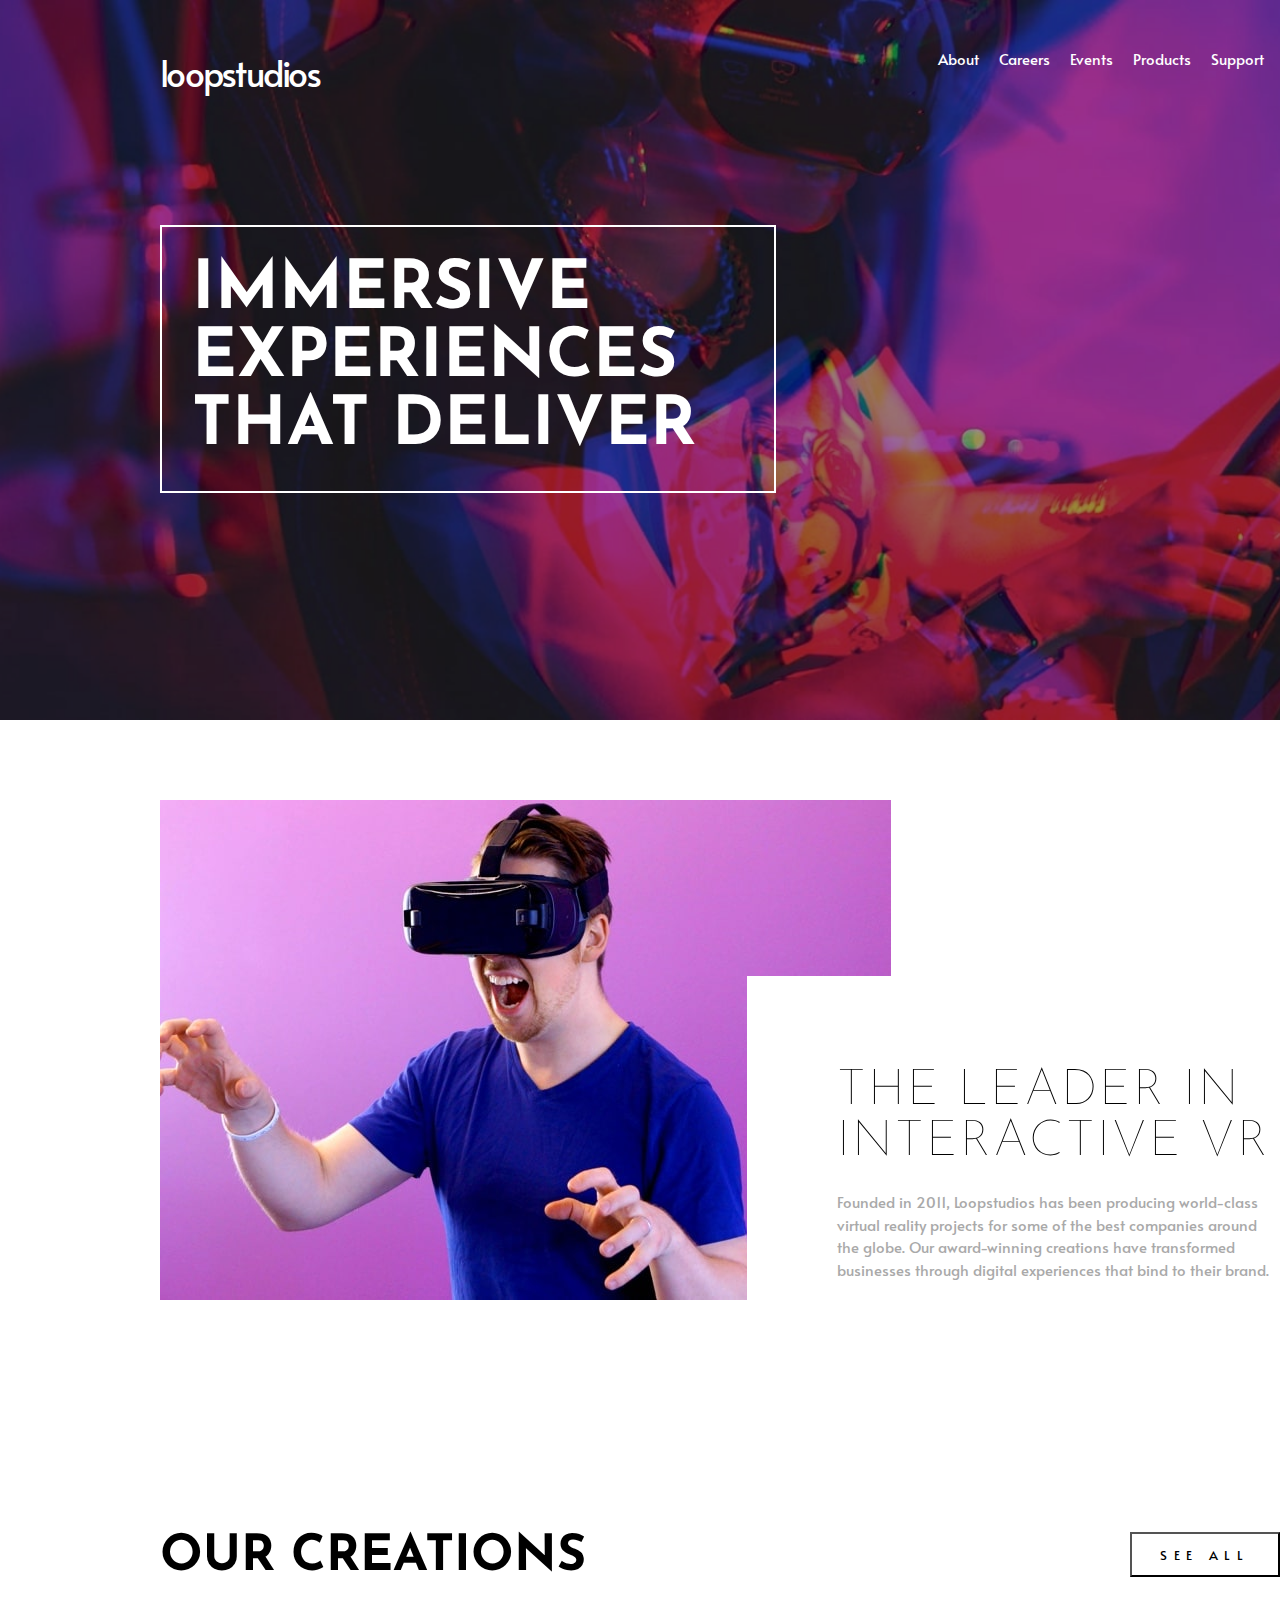
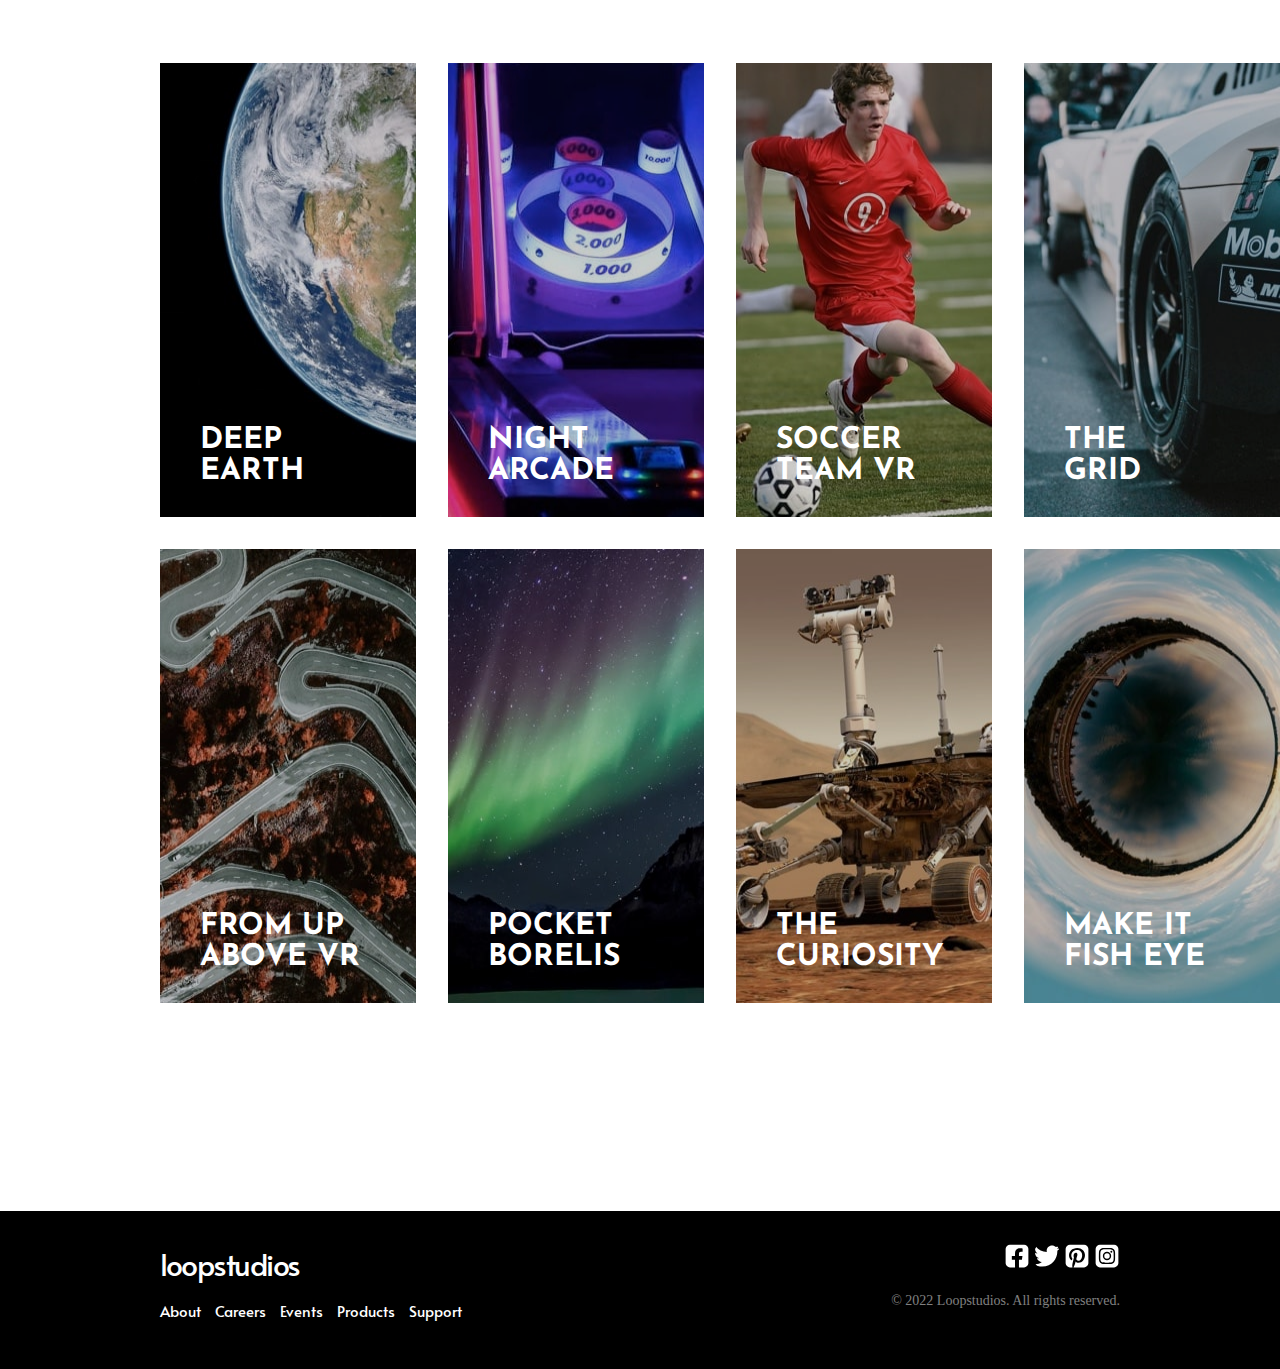
<file: src/index.html>
<!DOCTYPE html>
<html lang="en">

<head>
  <meta charset="UTF-8">
  <meta name="viewport" content="width=device-width, initial-scale=1.0">
  <!-- displays site properly based on user's device -->
  <link rel="stylesheet" href="/src/style.css">
  <link rel="icon" type="image/png" sizes="32x32" href="./images/favicon-32x32.png">
  <link rel="preconnect" href="https://fonts.googleapis.com">
  <link rel="preconnect" href="https://fonts.gstatic.com" crossorigin>
  <link href="https://fonts.googleapis.com/css2?family=Alata&family=Josefin+Sans:wght@300&display=swap"
    rel="stylesheet">

  <title>Frontend Mentor | Loopstudios landing page</title>
</head>

<body>

  <main class="container">

    <header class="header">
      <div class="header-content">
        <nav class="nav">
          <h1 class=" logo">loopstudios</h1>
          <div class="navbar">
            <a href="#About">About</a>
            <a href="#About">Careers</a>
            <a href="#About">Events</a>
            <a href="#About">Products</a>
            <a href="#About">Support</a>
          </div>
          <!-- hamburger -->
          <div class="hamburger">
            <span class="bar"></span>
            <span class="bar"></span>
            <span class="bar"></span>
          </div>

        </nav>



        <div class="intro">
          <h2>Immersive experiences <br> that deliver</h2>
        </div>

      </div>

    </header>

    <section class=" content">
      <div class="interactive">
        <img src="/images/desktop/image-interactive.jpg" alt="">
      </div>

      <div class="bio">
        <h2> The leader in interactive VR</h2>
        <p>Founded in 2011, Loopstudios has been producing world-class virtual reality
          projects for some of the best companies around the globe. Our award-winning
          creations have transformed businesses through digital experiences that bind
          to their brand.</p>
      </div>
    </section>


    <div class="mid">
      <div class="mid-container">
        <h3>Our creations</h3>

        <div class="input-desktop">
          <input class=" button" type="button" value="SEE ALL">
        </div>

        <div class="mobile-image">

          <div class="mobile-images">
            <img class="img-mobile" src="/images/mobile/image-curiosity.jpg" alt="The Curiosity" alt>
            <h3 class="title">The<br> Curiosity</h3>
          </div>

          <div class="mobile-images">
            <img class="img-mobile" src="/images/mobile/image-deep-earth.jpg" alt="">
            <h3 class="title">DEEP <br>EARTH</h3>
          </div>

          <div class="mobile-images">
            <img class="img-mobile" src="/images/mobile/image-fisheye.jpg" alt="">
            <h3 class="title">MAKE IT <br>FISH EYE</h3>
          </div>

          <div class="mobile-images">
            <img class="img-mobile" src="/images/mobile/image-from-above.jpg" alt="">
            <h3 class="title">FROM UP ABOVE<br>
              VR </h3>
          </div>

          <div class="mobile-images">
            <img class="img-mobile" src="/images/mobile/image-grid.jpg" alt="">
            <h3 class="title">THE <br>GRID</h3>
          </div>

          <div class="mobile-images">
            <img class="img-mobile" src=" /images/mobile/image-night-arcade.jpg" alt="">
            <h3 class="title">NIGHT<br> ARCADE</h3>
          </div>

          <div class="mobile-images">
            <img class="img-mobile" src=" /images/mobile/image-pocket-borealis.jpg" alt="">
            <h3 class="title">POCKET<br> BORELIS</h3>
          </div>

          <div class="mobile-images">
            <img class="img-mobile" src=" /images/mobile/image-soccer-team.jpg" alt="">
            <h3 class="title">SOCCER TEAM <br>VR</h3>
          </div>

          <div class="input-mobile">
            <input class=" btn" type="button" value="SEE ALL">
          </div>
        </div>
      </div>




      <section class=" display">

        <div class="image-container">

          <div class="display-images">
            <img class="img-responsive" src="/images/desktop/image-deep-earth.jpg" alt="">
            <h3 class="title">DEEP <br>EARTH</h3>
          </div>

          <div class="display-images">
            <img class="img-responsive" src=" /images/desktop/image-night-arcade.jpg" alt="">
            <h3 class="title">NIGHT<br> ARCADE</h3>
          </div>

          <div class="display-images">
            <img class="img-responsive" src=" /images/desktop/image-soccer-team.jpg" alt="">
            <h3 class="title">SOCCER <br>TEAM VR</h3>
          </div>

          <div class="display-images">
            <img class="img-responsive" src="/images/desktop/image-grid.jpg" alt="">
            <h3 class="title">THE <br>GRID</h3>
          </div>

          <div class="display-images">
            <img class="img-responsive" src="/images/desktop/image-from-above.jpg" alt="">
            <h3 class="title">FROM UP <br>ABOVE
              VR </h3>
          </div>

          <div class="display-images">
            <img class="img-responsive" src=" /images/desktop/image-pocket-borealis.jpg" alt="">
            <h3 class="title">POCKET<br> BORELIS</h3>
          </div>

          <div class="display-images">
            <img class="img-responsive" src="/images/desktop/image-curiosity.jpg" alt="The Curiosity" alt>
            <h3 class="title">The<br> Curiosity</h3>
          </div>

          <div class="display-images">
            <img class="img-responsive" src="/images/desktop/image-fisheye.jpg" alt="">
            <h3 class="title">MAKE IT <br>FISH EYE</h3>
          </div>

        </div>

      </section>


  </main>

  <footer class="footer">
    <div class=" footer-container">
      <div class="container-1">
        <div class="logo">loopstudios</div>
        <div class="footer-links">
          <a href="#About">About</a>
          <a href="#About">Careers</a>
          <a href="#About">Events</a>
          <a href="#About">Products</a>
          <a href="#About">Support</a>
        </div>

      </div>

      <div class="container-2">
        <div class="row">
          <svg width="26" height="26" xmlns="http://www.w3.org/2000/svg" viewBox="0 0 448 512">
            <path
              d="M400 32H48A48 48 0 0 0 0 80v352a48 48 0 0 0 48 48h137.25V327.69h-63V256h63v-54.64c0-62.15 37-96.48 93.67-96.48 27.14 0 55.52 4.84 55.52 4.84v61h-31.27c-30.81 0-40.42 19.12-40.42 38.73V256h68.78l-11 71.69h-57.78V480H400a48 48 0 0 0 48-48V80a48 48 0 0 0-48-48z" />
          </svg>

          <svg width="26" height="26" xmlns="http://www.w3.org/2000/svg" viewBox="0 0 512 512 ">
            <path
              d="M459.37 151.716c.325 4.548.325 9.097.325 13.645 0 138.72-105.583 298.558-298.558 298.558-59.452 0-114.68-17.219-161.137-47.106 8.447.974 16.568 1.299 25.34 1.299 49.055 0 94.213-16.568 130.274-44.832-46.132-.975-84.792-31.188-98.112-72.772 6.498.974 12.995 1.624 19.818 1.624 9.421 0 18.843-1.3 27.614-3.573-48.081-9.747-84.143-51.98-84.143-102.985v-1.299c13.969 7.797 30.214 12.67 47.431 13.319-28.264-18.843-46.781-51.005-46.781-87.391 0-19.492 5.197-37.36 14.294-52.954 51.655 63.675 129.3 105.258 216.365 109.807-1.624-7.797-2.599-15.918-2.599-24.04 0-57.828 46.782-104.934 104.934-104.934 30.213 0 57.502 12.67 76.67 33.137 23.715-4.548 46.456-13.32 66.599-25.34-7.798 24.366-24.366 44.833-46.132 57.827 21.117-2.273 41.584-8.122 60.426-16.243-14.292 20.791-32.161 39.308-52.628 54.253z" />
          </svg>

          <svg width="26" height="26" xmlns="http://www.w3.org/2000/svg" viewBox="0 0 448 512">
            <path
              d="M448 80v352c0 26.5-21.5 48-48 48H154.4c9.8-16.4 22.4-40 27.4-59.3 3-11.5 15.3-58.4 15.3-58.4 8 15.3 31.4 28.2 56.3 28.2 74.1 0 127.4-68.1 127.4-152.7 0-81.1-66.2-141.8-151.4-141.8-106 0-162.2 71.1-162.2 148.6 0 36 19.2 80.8 49.8 95.1 4.7 2.2 7.1 1.2 8.2-3.3.8-3.4 5-20.1 6.8-27.8.6-2.5.3-4.6-1.7-7-10.1-12.3-18.3-34.9-18.3-56 0-54.2 41-106.6 110.9-106.6 60.3 0 102.6 41.1 102.6 99.9 0 66.4-33.5 112.4-77.2 112.4-24.1 0-42.1-19.9-36.4-44.4 6.9-29.2 20.3-60.7 20.3-81.8 0-53-75.5-45.7-75.5 25 0 21.7 7.3 36.5 7.3 36.5-31.4 132.8-36.1 134.5-29.6 192.6l2.2.8H48c-26.5 0-48-21.5-48-48V80c0-26.5 21.5-48 48-48h352c26.5 0 48 21.5 48 48z" />
          </svg>

          <svg width="26" height="26" xmlns="http://www.w3.org/2000/svg" viewBox="0 0 448 512">
            <path
              d="M224,202.66A53.34,53.34,0,1,0,277.36,256,53.38,53.38,0,0,0,224,202.66Zm124.71-41a54,54,0,0,0-30.41-30.41c-21-8.29-71-6.43-94.3-6.43s-73.25-1.93-94.31,6.43a54,54,0,0,0-30.41,30.41c-8.28,21-6.43,71.05-6.43,94.33S91,329.26,99.32,350.33a54,54,0,0,0,30.41,30.41c21,8.29,71,6.43,94.31,6.43s73.24,1.93,94.3-6.43a54,54,0,0,0,30.41-30.41c8.35-21,6.43-71.05,6.43-94.33S357.1,182.74,348.75,161.67ZM224,338a82,82,0,1,1,82-82A81.9,81.9,0,0,1,224,338Zm85.38-148.3a19.14,19.14,0,1,1,19.13-19.14A19.1,19.1,0,0,1,309.42,189.74ZM400,32H48A48,48,0,0,0,0,80V432a48,48,0,0,0,48,48H400a48,48,0,0,0,48-48V80A48,48,0,0,0,400,32ZM382.88,322c-1.29,25.63-7.14,48.34-25.85,67s-41.4,24.63-67,25.85c-26.41,1.49-105.59,1.49-132,0-25.63-1.29-48.26-7.15-67-25.85s-24.63-41.42-25.85-67c-1.49-26.42-1.49-105.61,0-132,1.29-25.63,7.07-48.34,25.85-67s41.47-24.56,67-25.78c26.41-1.49,105.59-1.49,132,0,25.63,1.29,48.33,7.15,67,25.85s24.63,41.42,25.85,67.05C384.37,216.44,384.37,295.56,382.88,322Z" />
          </svg>

        </div class="copyright">
        <p style="color:gray; font-size:14px;">© 2022 Loopstudios. All rights reserved.
        </p>
      </div>
    </div>

  </footer>
  <script type="text/javascript" src="main.js">  </script>
</body>

</html>
</file>
<file: src/style.css>
* {
    box-sizing: border-box;

    margin: 0;


}

.container {
width:1440px;
}

.header {
    background-image: url("/images/desktop/image-hero.jpg");
    background-position: center center;
    background-size: cover;
    height: 80vh;
    width: 100%;
    margin: 0;
    color: white;
    position: relative;


}
.header::before{
    content: '';
    display: block;
    position: absolute;
    background-color: #000;
    opacity: 0.4;
    width: 100%;
    height: 80vh;
    margin: 0
}

.header-content{
    position: absolute;
    padding-left: 10rem;
    padding-right: 10rem;
    padding-top: 3rem;
    width: 100%;
}
.hamburger{
    display: none;
}
.nav{
    display: flex;
    flex-direction: row;
    justify-content: space-between;
    width: 100%;
}
.navbar{
    text-align: right;
    width: 100%;
}

.navbar a {
    text-decoration: none;
    color: white;
    margin-right: 1rem;
    font-family: 'Alata', sans-serif;
    font-weight: 400;
    font-size: 15px;
}

.logo {

    font-family: 'Alata', sans-serif;
    font-size: 35px;
    font-weight: 400;
    letter-spacing: -0.05em;

}

.intro {
    border: 2px solid white;
    font-family: 'Josefin Sans', sans-serif;
    width: 55%;
    height:fit-content;
    font-size: 45px;
    font-weight: 100;
    text-align: left;
    text-transform: uppercase;
    margin-top: 8rem;
    padding: 30px;
}

.content {
    padding-left: 10rem;
    padding-right: 10rem;
    display: flex;
    flex-direction: row;
    padding-top: 5rem;
}

.bio {

    margin-top: 11rem;
    background-color: white;
    height: 44vh;
    margin-left: -9rem;
    width: 50%;
    padding-left: 90px;
    padding-top: 90px;
    text-align: left;
}

.bio h2 {
    font-family: 'Josefin Sans', sans-serif;
    font-weight: 100;
    font-size: 50px;
    text-transform: uppercase;
    letter-spacing: 2px;
    padding-bottom: 8px;
}


.bio p {
    font-family: 'Alata', sans-serif;
    padding-top: 15px;
    color: darkgrey;
    line-height:1.5;
    font-size: 15px;

}


.mid {
    padding-top: 10rem;
    padding-bottom: 3rem;
    width: 100%;
    
    
}
.mid-container{
    display: flex;
    flex-direction: row;
    justify-content: space-between;
    padding-left: 10rem;
    padding-right: 10rem;
    padding-bottom: 5rem;

}


h3 {
    font-size: 50px;
    text-transform: uppercase;
    font-family: 'Josefin Sans', sans-serif;
}

.button {
    width: 150px;
    height: 5vh;
    text-transform: uppercase;
    letter-spacing: 0.5em;
    font-family: 'Alata', sans-serif;
    border: 2px solid  Gray hsl(0, 0%, 41%);
    background-color: white;

}


.image-container {
    padding-left: 10rem;
    padding-right: 10rem;
    display: grid;
    grid-template-columns: repeat(4, minmax(0, 1fr));
    gap: 2rem;

}
.display-images{
    position: relative;
}
.display-images::before{
    content: '';
    display: block;
    position: absolute;
    background-color:black;
    opacity: 0.2;
    width: 100%;
    height: 100%;

}


.img-responsive {
    width: 100%;
    height: 100%;

}
.mobile-image {
    display: none;
}

.title {
    font-family: 'Josefin Sans', sans-serif;
    margin-top: -6rem;
    text-transform: uppercase;
    color: white;
    text-align: left;
    padding-left: 40px;
    font-size: 30px;
    position: absolute;

}

footer {
    background-color: black;
    margin-top: 10rem;
    width: 100%;
    color: white;

}

.footer-container {
    display: flex;
    flex-direction: row;
    justify-content: space-between;
    padding-left: 10rem;
    padding-right: 10rem;
    padding-top: 2rem;
    padding-bottom: 3rem;

}

.container-1 .logo {

    font-family: 'Alata', sans-serif;
    font-size: 30px;
    padding-bottom: 1rem;

}

.container-2 {

    text-align: right;
}

.container-2 p {

    padding-top: 20px;
}

svg {
    fill: white;
    border-radius: 10px;
}

.footer-links a {
    text-decoration: none;
    color: white;
    margin-right:10px;
    font-family: 'Alata', sans-serif;
    font-size: 15px;


}






@media only screen and (max-width: 400px) {
    * {

        box-sizing: border-box;
    }

    .container {
        width: 375px;
        overflow: hidden;

    }

    .header {
        background-image: url("/images/mobile/image-hero.jpg");
        background-repeat: no-repeat;
        background-position: center center;
        background-size: cover;
        padding: 0;
        margin: 0;
        height: 80vh;

    }

    .header-content {
    padding: 2px;
    flex-direction: column;
    margin: 0;

    }

    .logo {
        font-size: 25px;
        font-weight: bold;
        color: white;
    }

   .navbar a{
    display: flex;
    flex-direction: column;
    position: fixed;
    top: 0;
    left: 0;
    left: 100%;
    top: 70%;
    gap: 0;
    text-align: center;
    transition: 0.3s;
    width: 100%;
    background-color: white;
    
   }
   .hamburger{
    display:block;
    cursor: pointer;
   }
   .bar{
    display: block;
    width: 25px;
    height: 3px;
    margin: 5px auto;
     -webkit-transition: all 0.3s ease-in-out;
     transition:all 0.3s ease-in-out;
     background-color: white;
   }

   .hamburger .active .bar:nth-child(2){
    opacity: 0;
   }
   .hamburger .active .bar:nth-child(1){
    transform: translateY(8px)rotate(45deg);

   }
   .hamburger .active .bar:nth-child(3){
    transform: translateY(-8px)rotate(-45deg);

   }


    .intro {
        margin-left: 2rem;
        height: fit-content;
        width:min-content;
    }
    .intro h2{
        font-size: 30px;
    }
      .content {
        display: flex;
        flex-direction: column;
        margin-top: 2rem;
        margin-left: 2rem;
        margin-right: 2rem;
        padding: 0; 
    }

    .interactive img{
       max-width: 400px;
       width: 100%;
       padding: 0;
    }

    .bio {
        background-color: white;
        margin-left: 0; 
        width: 100%;
        margin:0;
        padding-left: 0;
        padding-right: 0;
        text-align: center;
    
    }
    
    .bio h2 {
    
        font-size: 28px;
        text-transform: uppercase;
        letter-spacing: 2px;
        padding-top: 24px;
        
    }
    
    
    .bio p {
        font-family: 'Alata', sans-serif;
        font-size: 15px;
    }

    .mid {
        padding-top:6rem;
        padding-bottom: 2rem;
        width: 100%;
        
        
    }
    .mid-container{
        display: grid;
        gap:10px;
        padding-left: 2rem;
        padding-right: 2rem;
        padding-bottom: 2rem;
    
    }
    
    .mid-container h3{
        font-size: 20px;
        text-align: center;
        padding-bottom: 2rem;
    }

    .mobile-image{
        display: grid;
        grid-template-rows: repeat(1, minmax(0, 1fr));
        row-gap: 1rem;

    }
    .img-mobile{
        width:100%;
        height: 100%;
    }
        
    .image-container{
        display: none;
    }
    .input-desktop{
        display: none;
    }
    .mobile-images{
        position: relative;
    }
    .mobile-images::before{
        content: '';
    display: block;
    position: absolute;
    background-color:black;
    opacity: 0.2;
    width: 100%;
    height: 100%;
    }

    .title {
        margin-top: -3rem;
        text-transform: uppercase;
        color: white;
        text-align: left;
        padding-left: 1rem;
        font-size: 20px;
        position: absolute;
    }
    

    .btn{
        width: 180px;
        height:7vh;
        text-transform: uppercase;
        letter-spacing: 0.5em;
        font-family: 'Alata', sans-serif;
        border: 2px solid  Gray hsl(0, 0%, 41%);
        background-color: white;
    
    
    }
    .input-mobile{
          text-align: center;  
    }


    .footer{
        margin-top: 2rem;
    }
    .footer-container {
        display: flex;
        flex-direction: column;
        justify-content: space-between;
        align-items: center;  
    }

    .footer-links {
        display: flex;
        flex-direction: column;
        font-size: 10px;
        text-align: center;
        padding-bottom: 1rem;

    }
    .footer-links a{
        padding-top: 2rem;
    }

    .container-1 .logo {

        font-family: 'Alata', sans-serif;
        font-size: 25px;
        text-align: center;
    }

    .container-2{
        text-align: center;
        padding-top: 2rem;
    }
    .row{
        display: flex;
        padding-bottom: 2rem;
    }


    .container-2 p {
        padding-top: 0.5rem;
        font-size: 9px;

    }

    svg{
        margin-right: 2rem;
    }

   
    
}
</file>
